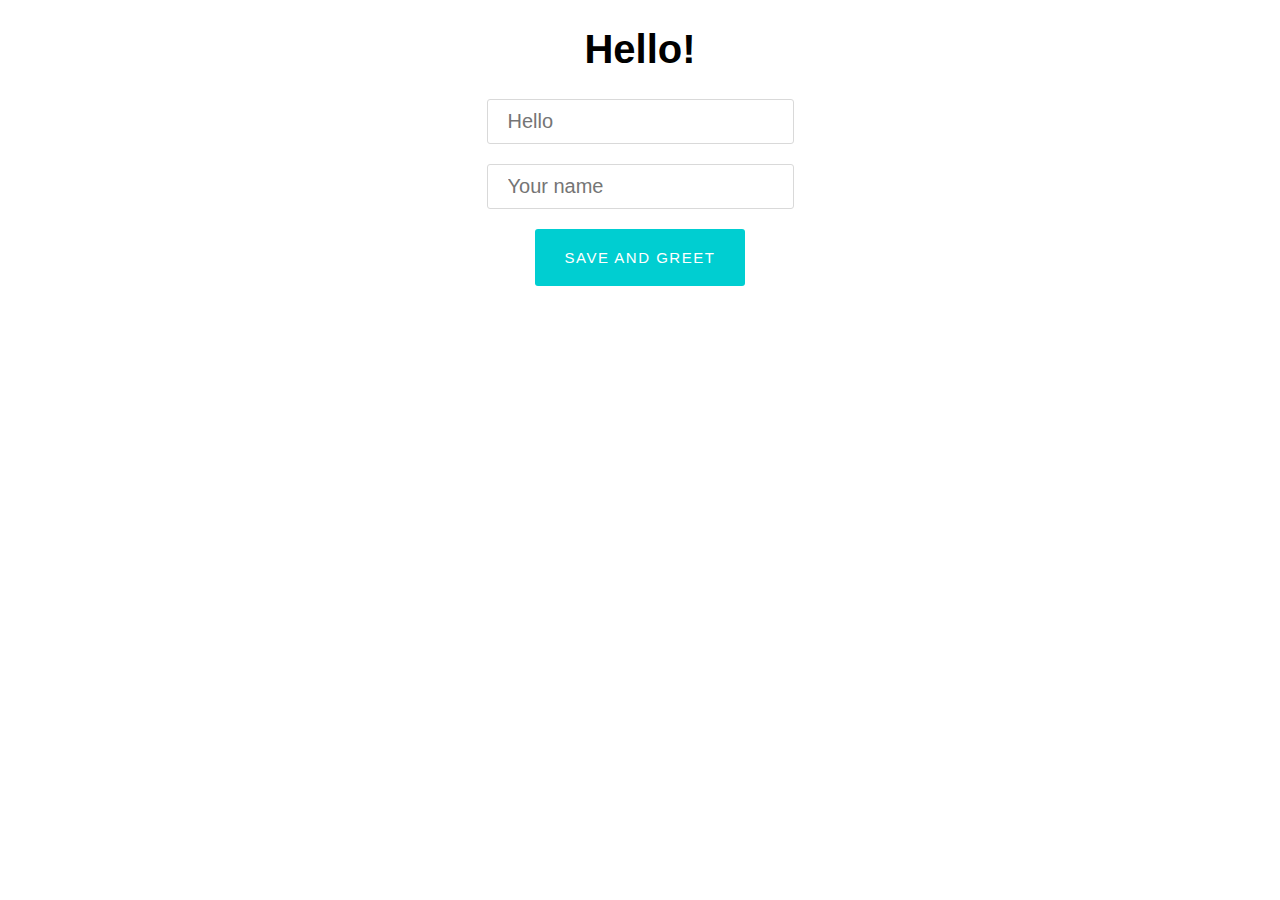
<file: local-storage/index.html>
<!doctype html>
<html>
  <head>
    <title>Parallax Demo</title>
    
    <link href="local-storage.css" rel="stylesheet" type="text/css">
  </head>
  <body>
    <h1 id="greeting-heading">Hello!</h1>
    
    <p>
      <input type="text" id="greeting-field" class="text-field" placeholder="Hello">
    </p>
    <p>
      <input type="text" id="name-field" class="text-field" placeholder="Your name">
    </p>
    <p>
      <button id="save-button" class="button">Save and greet</button>
    </p>
    
    <script src="local-storage.js"></script>
  </body>
</html>
</file>
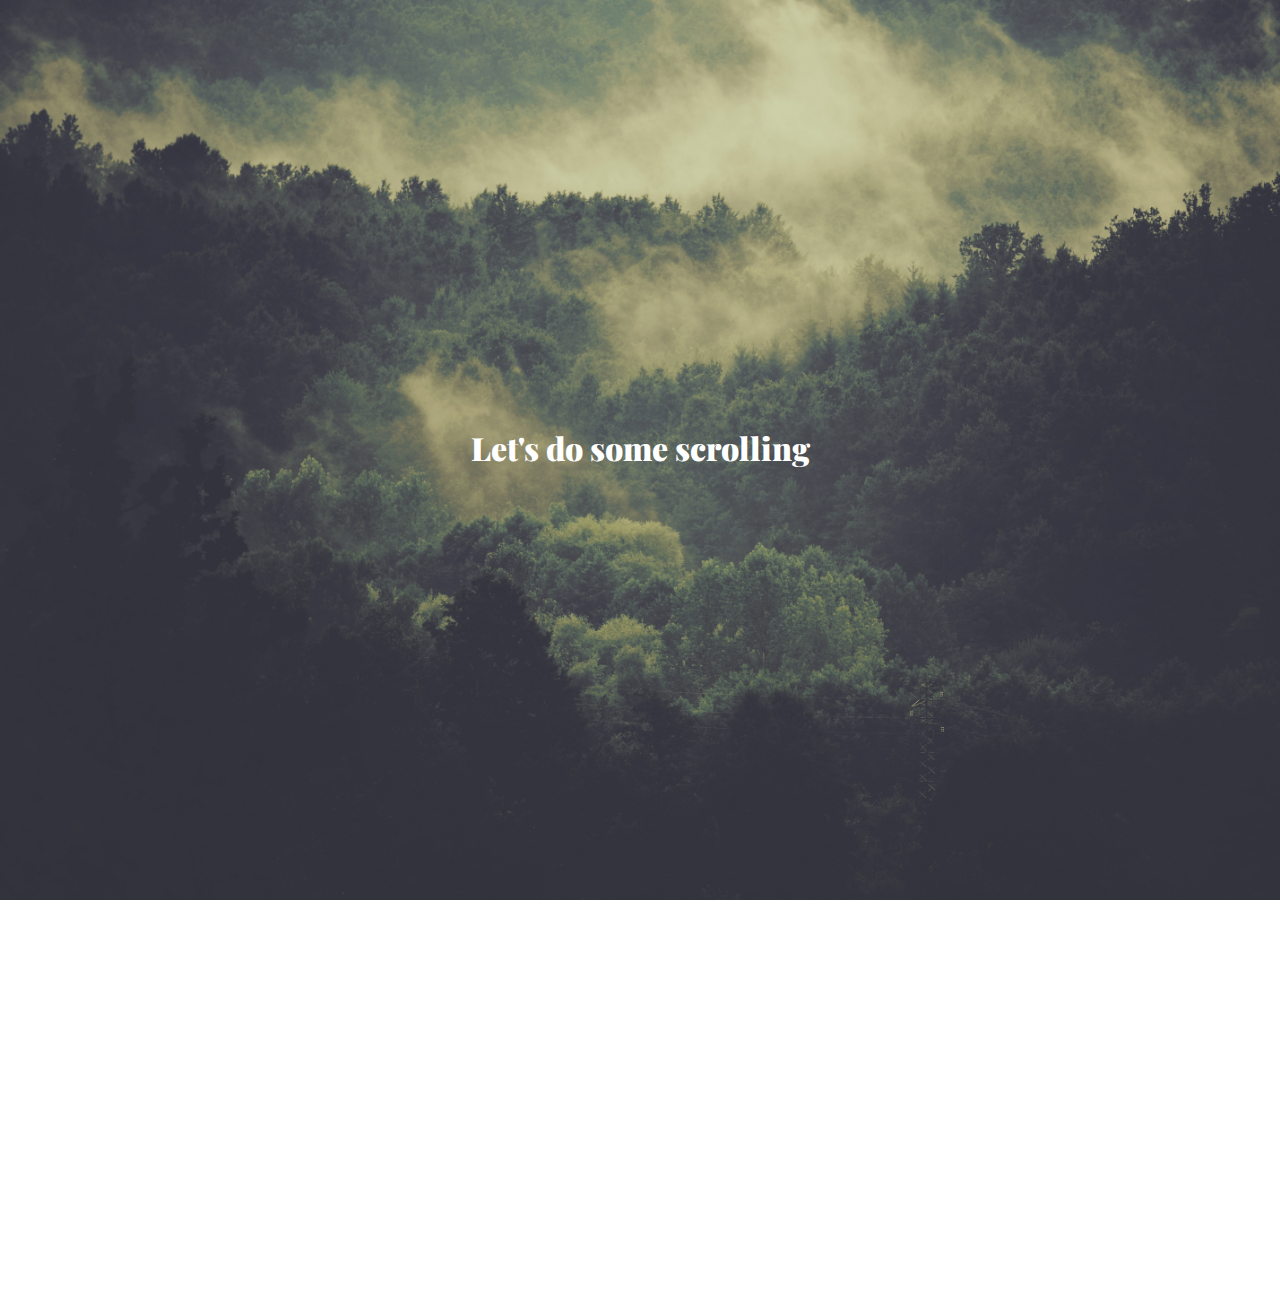
<file: parallax/index.html>
<!doctype html>
<html>
  <head>
    <title>Parallax Demo</title>
    
    <link href='https://fonts.googleapis.com/css?family=Playfair+Display:900' rel='stylesheet' type='text/css'>
    <link href="parallax.css" rel="stylesheet" type="text/css">
  </head>
  <body>
    <div class="header">
      <h1 class="header-title">Let's do some scrolling</h1>
    </div>
    <script src="parallax.js"></script>
  </body>
</html>
</file>
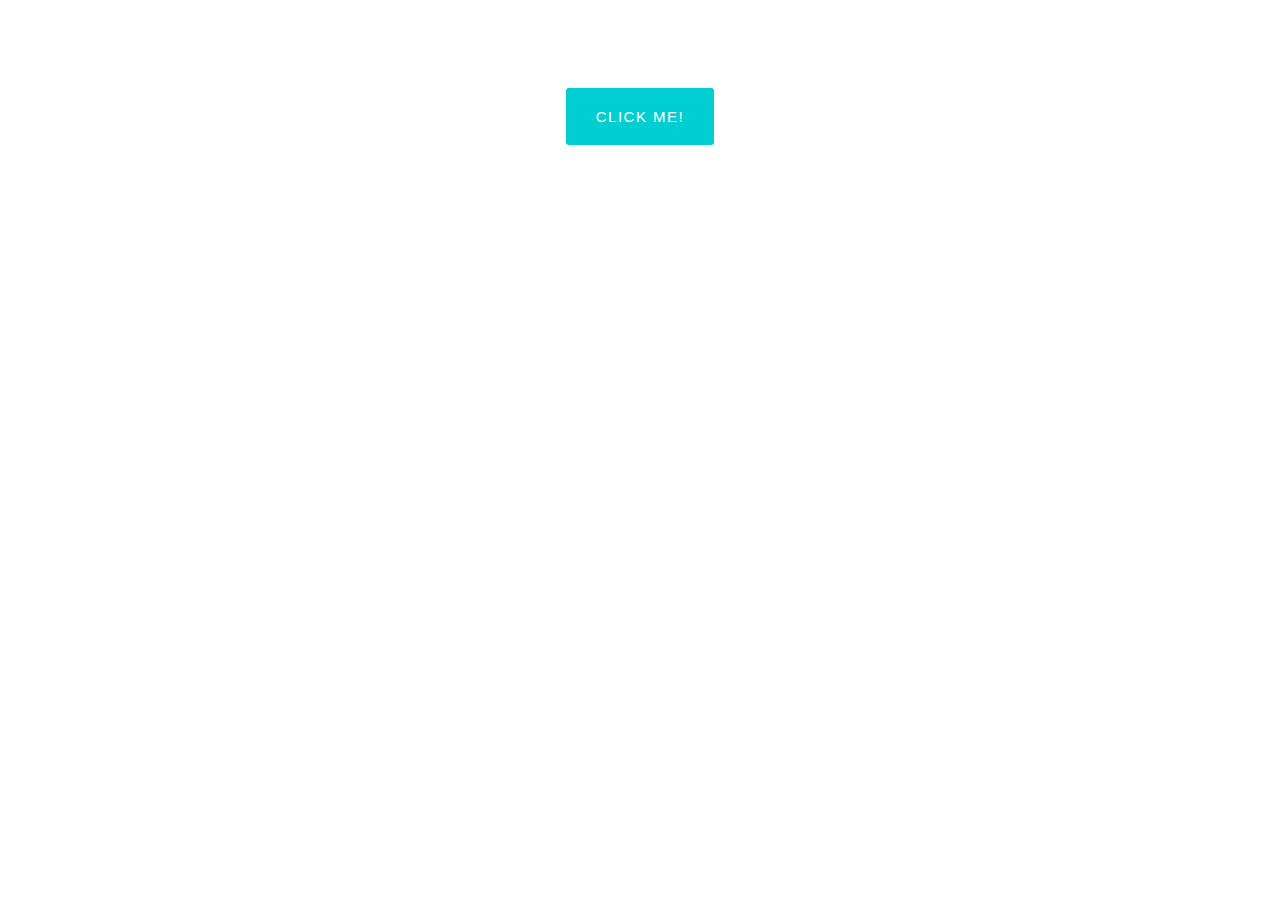
<file: transitions/index.html>
<!doctype html>
<html>
  <head>
    <title>Parallax Demo</title>
    
    <link href="transitions.css" rel="stylesheet" type="text/css">
  </head>
  <body>
    <p>
      <button id="hype-button" class="button">Click me!</button>
    </p>
    
    <script src="transitions.js"></script>
  </body>
</html>
</file>
<file: local-storage/local-storage.css>
body {
  font-family: 'Helvetica', sans-serif;
  font-size: 20px;
  text-align: center;
}

.text-field {
  padding: 10px 20px;
  font-size: 20px;
  border-radius: 3px;
  border: 1px solid hsl(0, 0%, 85%);
}

.button {
  outline: none;
  border: none;
  background-color: darkturquoise;
  color: white;
  border-radius: 3px;
  font-size: 15px;
  text-transform: uppercase;
  font-weight: 500;
  padding: 20px 30px;
  letter-spacing: 0.1em;

  transition: transform 0.5s, opacity 0.2s;

}

.button:hover {
  transform: scale(1.03);
  opacity: 0.7;
}
</file>
<file: parallax/parallax.css>
body {
  padding: 0;
  margin: 0;
  font-family: 'Helvetica', sans-serif;
}

.header {
  position: relative;
  height : 100vh;
  background-image: url(background.jpeg);
  background-size: cover;
  margin-bottom: 400px;
}

.header-title {
  position: absolute;
  top: 45%;
  left: 0;
  right: 0;
  text-align: center;
  font-family: 'Playfair Display', serif;
  font-weight: 900;
  color: white;
}
</file>
<file: transitions/transitions.css>
body {
  font-family: 'Helvetica', sans-serif;
  font-size: 20px;
  text-align: center;
  padding-top: 60px;
}


.button {
  outline: none;
  border: none;
  background-color: darkturquoise;
  color: white;
  border-radius: 3px;
  font-size: 15px;
  text-transform: uppercase;
  font-weight: 500;
  padding: 20px 30px;
  letter-spacing: 0.1em;

  transition: transform 0.5s, opacity 0.2s;

}

.button:hover {
  transform: scale(1.03);
  opacity: 0.7;
}


.button-popped, .button-popped:hover {
  transform: scale(2);
  background-color: coral;
}
</file>
